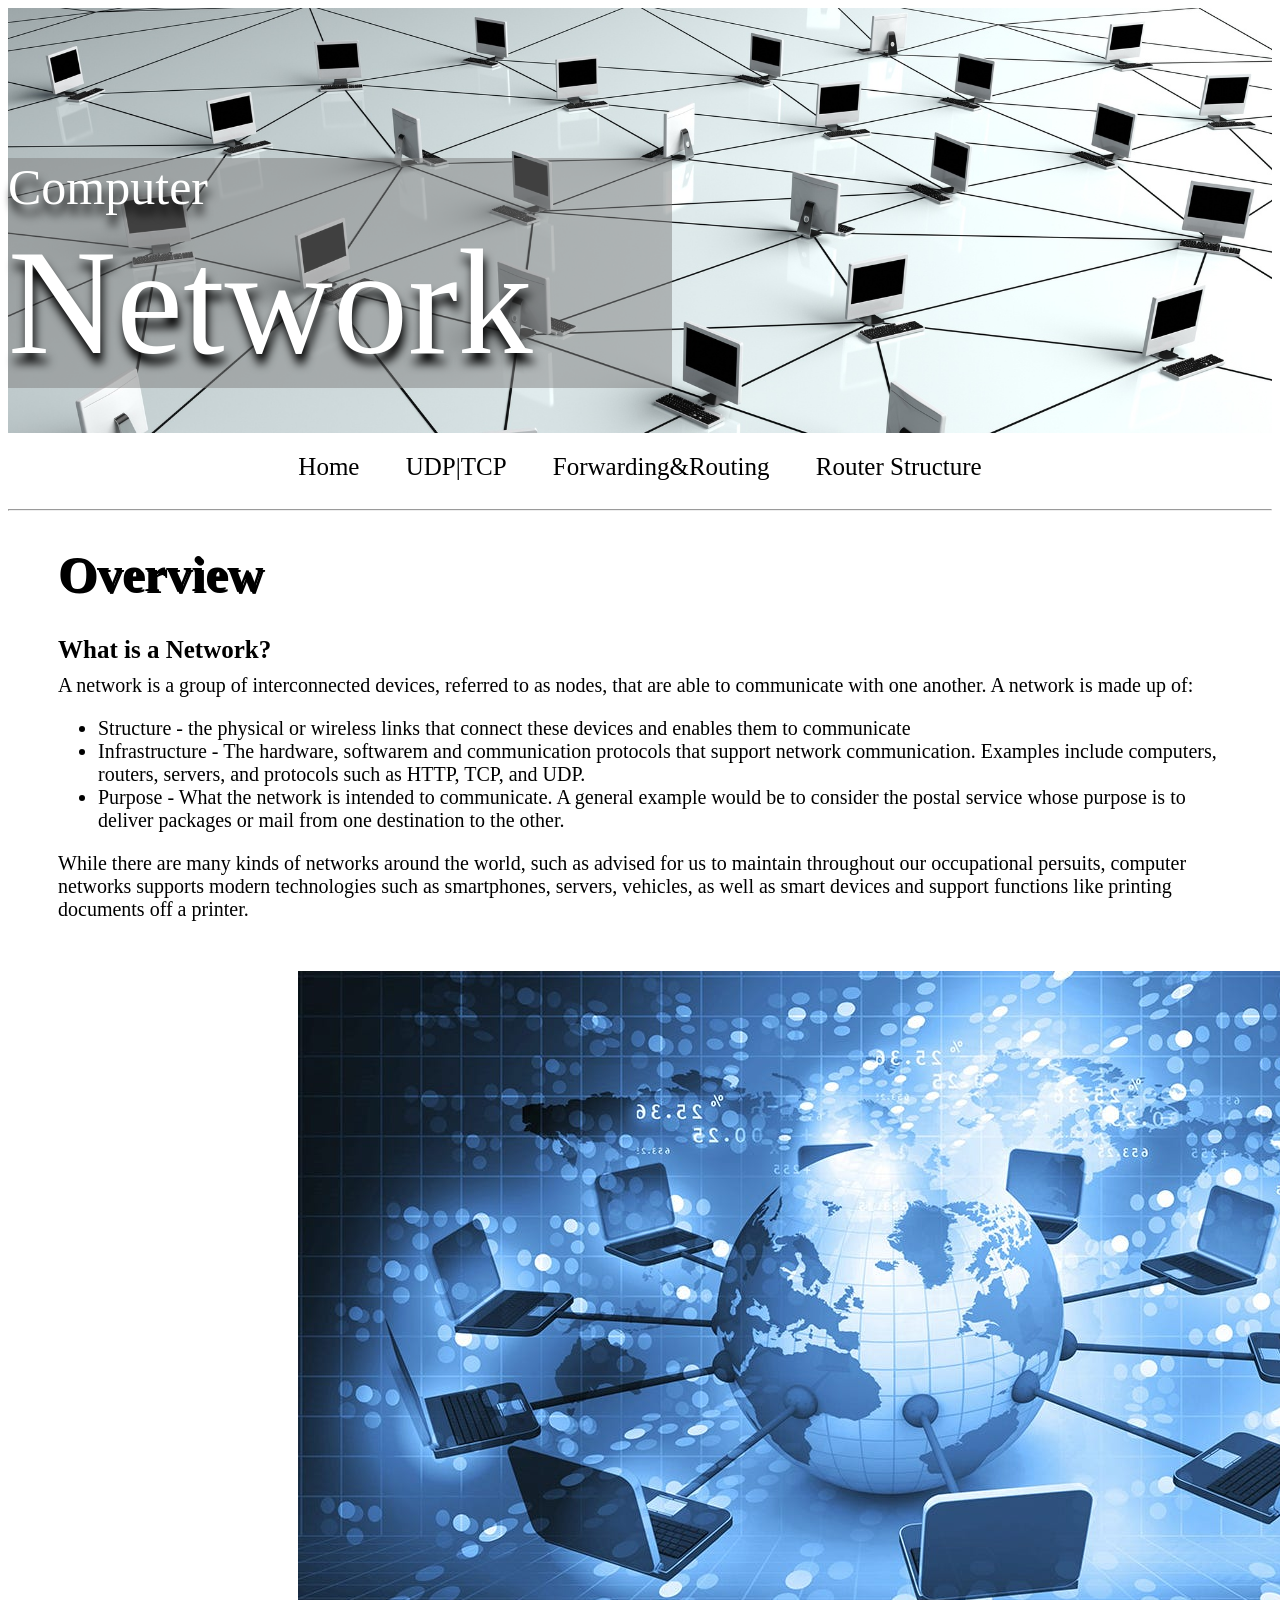
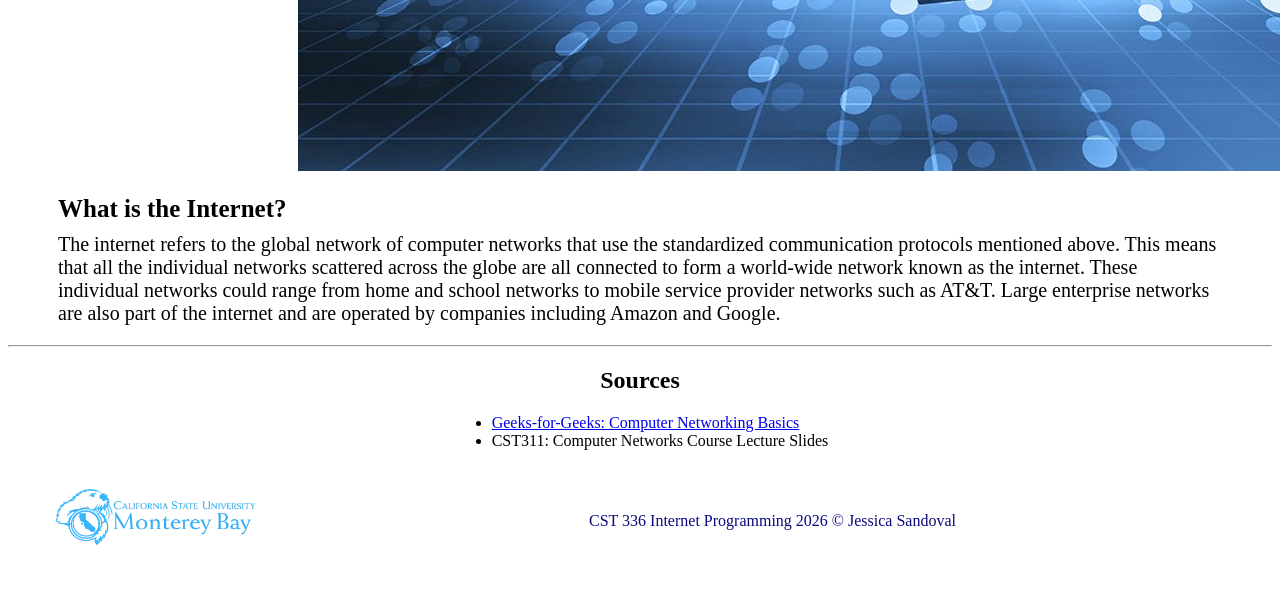
<file: hw1/index.html>
<!DOCTYPE html>
<html lang="en">
<head>
    <meta charset="UTF-8">
    <meta name="viewport" content="width=device-width, initial-scale=1.0">
    <title>Network & the Internet: Overview</title>

    <link href="css/style.css" rel="stylesheet"/>
</head>
<body>
    <header id="network">
        <div id="comp-header" class="header-text">Computer</div>
        <div id="net-header" class="header-text">Network</div>
    </header>

    <nav>
        <a href="index.html">Home</a>
        <a href="transport.html">UDP|TCP</a>
        <a href="routing.html">Forwarding&Routing</a>
        <a href="routers.html">Router Structure</a>
    </nav>

    <hr>

    <main id="content">
        <div id="overview">
            <h1>Overview</h1>
            <p class="home-content"> 
                <strong class="overview-topic">What is a Network?</strong>
                A network is a group of interconnected devices, referred to as nodes, that are able to communicate
                with one another. A network is made up of:
            </p>
            <p class="home-content">
            <ul class="home-content">
                <li>Structure - the physical or wireless links that connect these devices and enables them to communicate</li>
                <li>Infrastructure - The hardware, softwarem and communication protocols that support network communication.
                        Examples include computers, routers, servers, and protocols such as HTTP, TCP, and UDP.</li>
                <li>Purpose - What the network is intended to communicate. A general example would be to consider the postal service
                    whose purpose is to deliver packages or mail from one destination to the other.</li>
            </ul>
            
            <p class="home-content">
                While there are many kinds of networks around the world, such as advised for us to maintain throughout our occupational
                persuits, computer networks supports modern technologies such as smartphones, servers, vehicles, as well as smart devices and 
                support functions like printing documents off a printer.
            </p>

            <figure><img id="internet-img" src="img/global-network.jpg" alt="the internet"></figure>
            <p class="home-content"> 
                <strong class="overview-topic">What is the Internet?</strong>
                The internet refers to the global network of computer networks that use the standardized communication protocols mentioned above. 
                This means that all the individual networks scattered across the globe are all connected to form a world-wide network known as the 
                internet. These individual networks could range from home and school networks to mobile service provider networks such as AT&T. Large
                enterprise networks are also part of the internet and are operated by companies including Amazon and Google.
            </p>

        </div>

    </main>

    <hr>
    <section id="sources">
        <h2>Sources</h2>
        <ul>
            <li>
                <a href="https://www.geeksforgeeks.org/computer-networks/basics-computer-networking/"
                   target="_blank">Geeks-for-Geeks: Computer Networking Basics</a>
            </li>
            <li>CST311: Computer Networks Course Lecture Slides</li>
        </ul>
    </section>

    <footer>
        <figure><img id="logo" src="img/csumb_logo.png" alt="CSUMB"></figure>
        CST 336 Internet Programming 2026 &copy; Jessica Sandoval
    </footer>
    
</body>
</html>
</file>
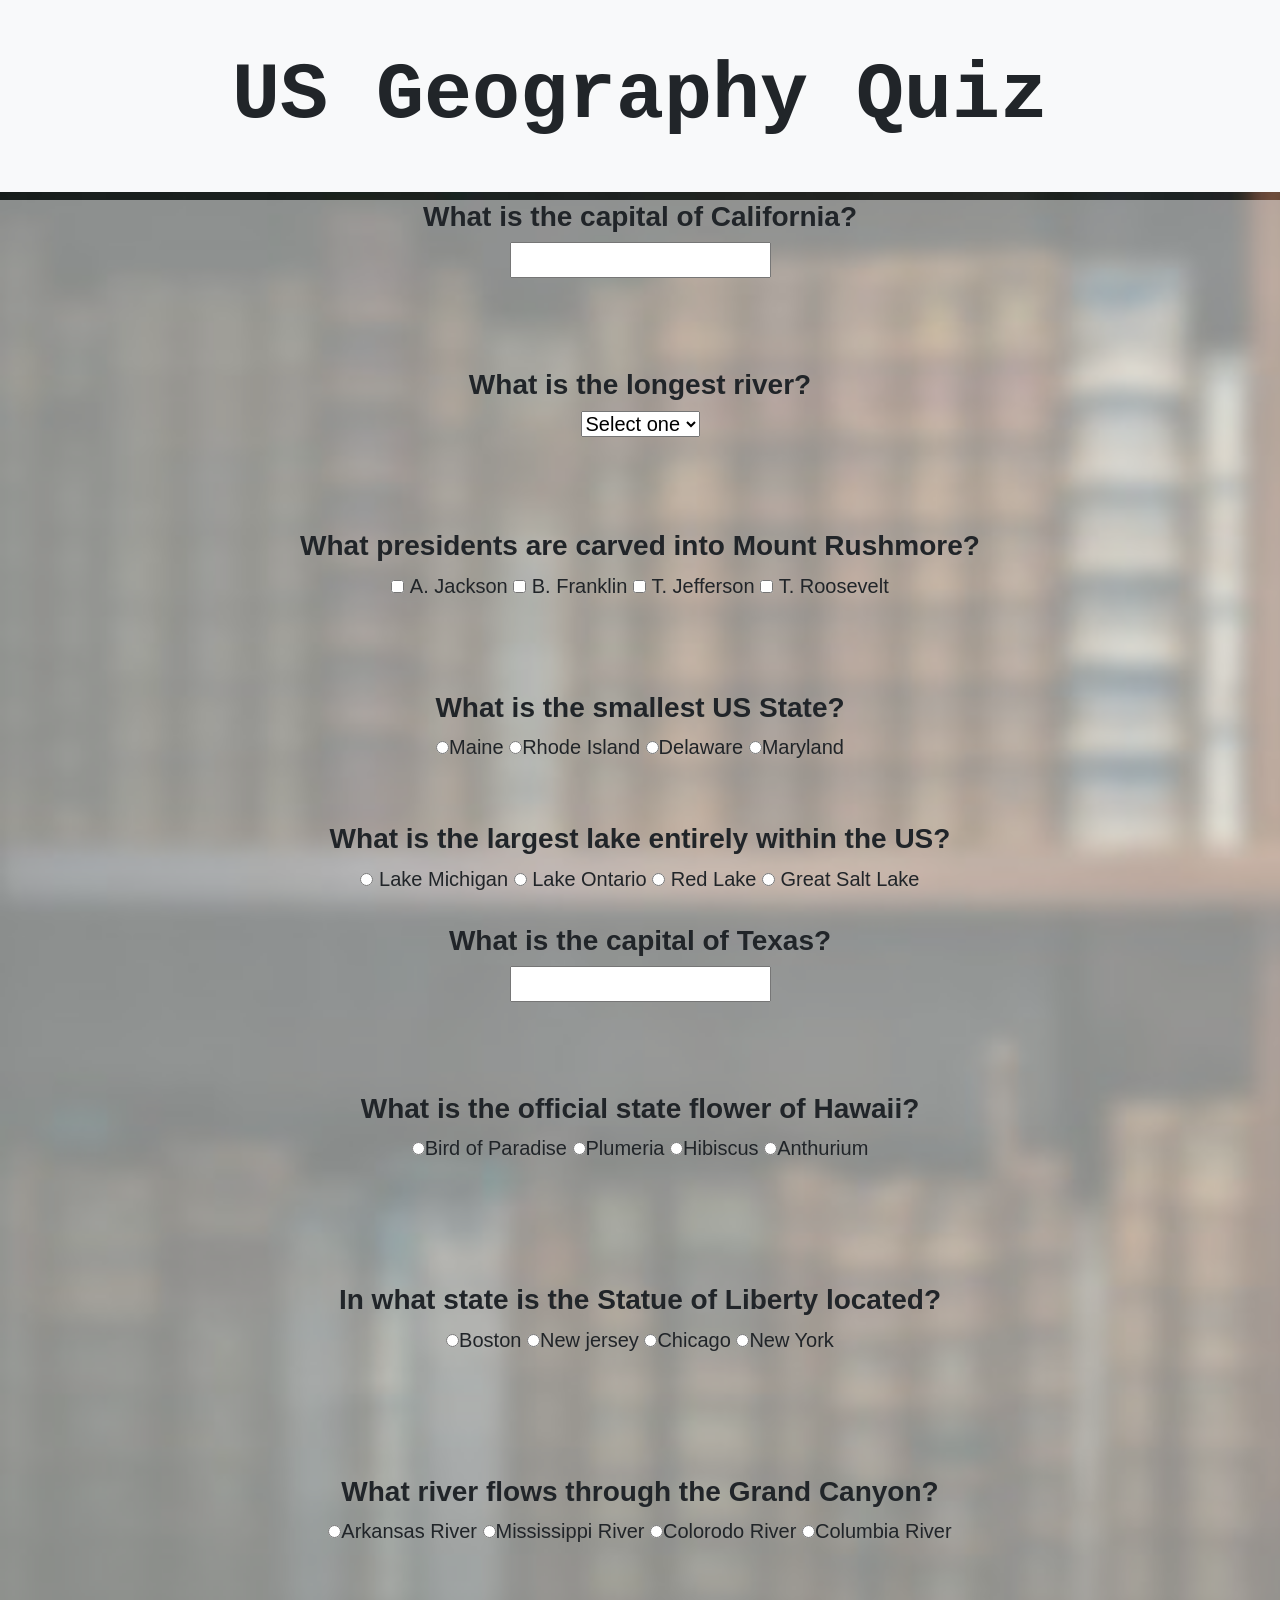
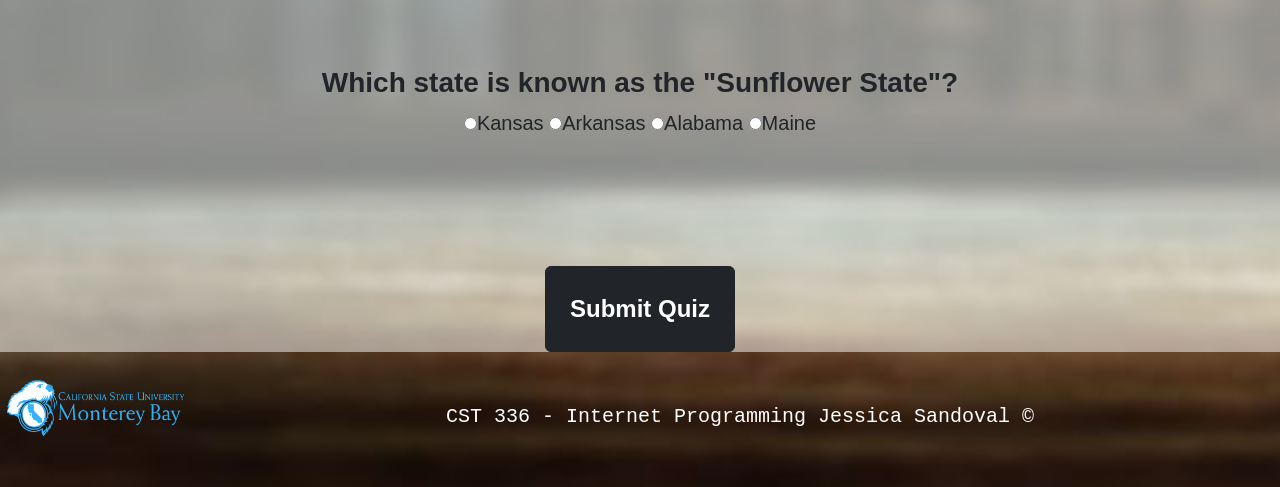
<file: hw2/index.html>
<!DOCTYPE html>
<html lang="en">
<head>
    <meta charset="UTF-8">
    <meta name="viewport" content="width=device-width, initial-scale=1.0">
    <title>US Geography Quiz</title>

    <link rel="stylesheet" href="https://cdn.jsdelivr.net/npm/bootstrap@5.3.3/dist/css/bootstrap.min.css">
    <link rel="stylesheet" href="css/style.css">
</head>
<body class="text-center">
    <header>
        <h1 class="p-5 bg-light fw-bold">US Geography Quiz</h1>
    </header>
    <main id="question-board">

        <h3 class="fw-bold"><span id="markImg1"></span>What is the capital of California?</h3>
        <input type="text" id="q1">
        <br><br>
        <div id="q1Feedback"></div>
        <br><br>

        <h3 class="fw-bold"><span id="markImg2"></span>What is the longest river?</h3>
        <select id="q2">
            <option value="">Select one</option>
            <option value="ms">Mississippi</option>
            <option value="mo">Missouri</option>
            <option value="co">Colorado</option>
            <option value="de">Delaware</option>
        </select>
        <br><br>
        <div id="q2Feedback"></div>
        <br><br>
        
        <!-- Checkboxes can have more than one response selected  -->
        <h3 class="fw-bold"><span id="markImg3"></span>What presidents are carved into Mount Rushmore?</h3>
        <input type="checkbox" id="Jackson"> <label for="Jackson">A. Jackson</label>
        <input type="checkbox" id="Franklin"> <label for="Franklin">B. Franklin</label>
        <input type="checkbox" id="Jefferson"> <label for="Jefferson">T. Jefferson</label>
        <input type="checkbox" id="Roosevelt"> <label for="Roosevelt">T. Roosevelt</label>
        <br><br>
        <div id="q3Feedback"></div>
        <br><br>

        <!-- Can randomize the choices for the checkmark and radio questions instead of hardcoding -->
        <h3 class="fw-bold"><span id="markImg4"></span>What is the smallest US State?</h3>
        <div id="q4Choices"></div>
        <br><br>
        <div id="q4Feedback"></div>
        
        <!-- Circular Multiple choice radio buttons can only have one response -->
        <h3 class="fw-bold"><span id="markImg5"></span>What is the largest lake entirely within the US?</h3>
        <input type="radio" name="q5" id="lm" value="Lake Michigan"> <label for="lm">Lake Michigan</label>
        <input type="radio" name="q5" id="lo" value="Lake Ontario"> <label for="lo">Lake Ontario</label>
        <input type="radio" name="q5" id="rl" value="Red Lake"> <label for="rl">Red Lake</label>
        <input type="radio" name="q5" id="gsl" value="Great Salt Lake"> <label for="gsl">Great Salt Lake</label>
        <br><br>
        <div id="q5Feedback"></div>
        
        <!-- Questions 6 input response  -->
        <h3 class="fw-bold"><span id="markImg6"></span>What is the capital of Texas?</h3>
        <input type="text" id="q6">
        <br><br>
        <div id="q6Feedback"></div>
        <br><br>
        

        <!-- Questions 7 multiple choice -->
        <h3 class="fw-bold"><span id="markImg7"></span>What is the official state flower of Hawaii?</h3>
        <div id="q7Choices"></div>
        <br><br>
        <div id="q7Feedback"></div>
        <br><br>

        <!-- Questions 8 multiple choice -->
        <h3 class="fw-bold"><span id="markImg8"></span>In what state is the Statue of Liberty located?</h3>
        <div id="q8Choices"></div>
        <br><br>
        <div id="q8Feedback"></div>
        <br><br>

        <!-- Questions 9 multiple choice -->
        <h3 class="fw-bold"><span id="markImg9"></span>What river flows through the Grand Canyon?</h3>
        <div id="q9Choices"></div>
        <br><br>
        <div id="q9Feedback"></div>
        <br><br>

        <!-- Questions 10 multiple choice -->
        <h3 class="fw-bold"><span id="markImg10"></span>Which state is known as the "Sunflower State"?</h3>
        <div id="q10Choices"></div>
        <br><br>
        <div id="q10Feedback"></div>
        <br><br>

        <h3 id="validationFdbk" class="bg-danger text-white"></h3>
        <button class="btn  btn-dark p-4 fs-4 fw-bold">Submit Quiz</button>
        <h2 id="totalScore" class="text-info"></h2>
    

        <h3 id="totalAttempts"></h3>
    </main>
    <footer>
        <img src="img/csumb_logo.png" alt="csumb logo" id="logo">
        CST 336 - Internet Programming Jessica Sandoval &copy; 
    </footer>
    <script src="js/script.js"></script>
    
</body>
</html>
</file>
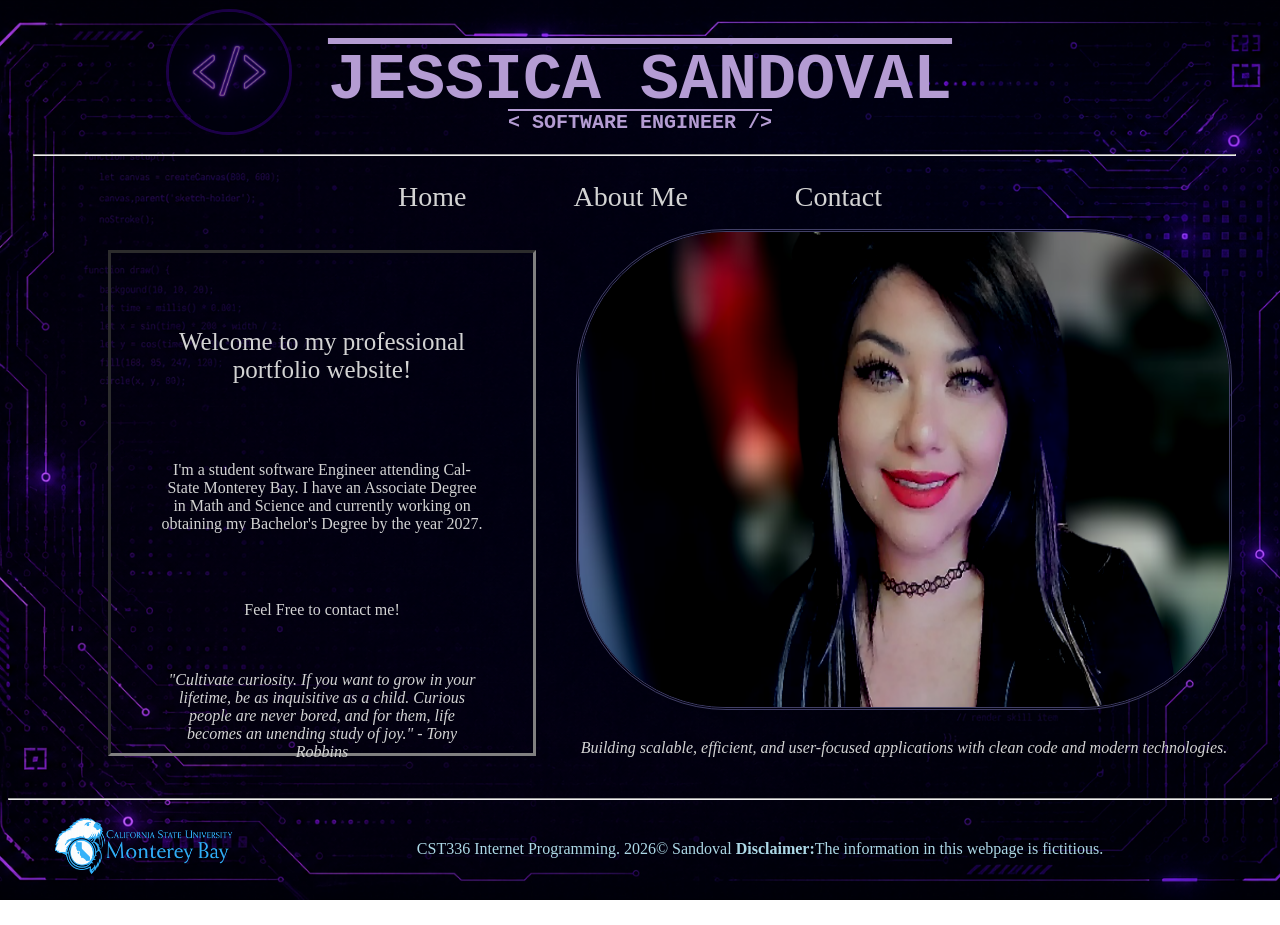
<file: lab1/index.html>
<!DOCTYPE html>
<html lang="en">

    <head>
        <!-- 
          The <meta> element using name and content is good practice as it considers 
          the visual parameters of users viewing the web page on a mobile device.
        -->
        <meta charset="utf-8">
        <meta name="viewport" content="width=device-width, initial-scale=1.0">

        <title>Lab 1: ePorfolio</title>

        <link href="style.css" rel="stylesheet"/>

    </head>

    <body>
        <header>
            <h1 class="header">JESSICA SANDOVAL</h1>
            <h3 class="header">&lt; SOFTWARE ENGINEER /&gt;</h3>

            <figure>
                <img class="icon" src="img/element_tags.png" alt="element_tags"/>
            </figure>

            <hr id="top">
            <nav>
                <a href="index.html">Home</a>
                <a href="about.html">About Me</a>
                <a href="contact.html">Contact</a>
            </nav>

        </header>

        <main class="home-content">

            <div class="left-column">
                <p id="welcome">Welcome to my professional portfolio website!</p>
                <br><br>
                
                <p>I'm a student software Engineer attending Cal-State Monterey Bay.
                    I have an Associate Degree in Math and Science and currently working
                    on obtaining my Bachelor's Degree by the year 2027.  
                </p>
                <br><br>

                <p>Feel Free to contact me!</p>
                <br><br>

                <em id="quote">"Cultivate curiosity. If you want to grow in your lifetime, be as inquisitive
                    as a child. Curious people are never bored, and for them, life becomes an 
                    unending study of joy." - Tony Robbins</em>
            </div>

            <div>

                <figure>
                    <img id="profile-pic" src="img/profile-js.png" alt="Jessica Sandoval"/>
                    <figcaption><em>Building scalable, efficient, and user-focused applications with clean code and modern technologies.</em></figcaption>
                </figure>
            

            </div>


        </main>

        <hr id="bottom">
        
        <footer>
            <figure><img id="logo" src="img/csumb_logo.png" alt="csumb_logo"/></figure>
            CST336 Internet Programming. 2026&copy; Sandoval
            <strong>Disclaimer:</strong>The information in this webpage is fictitious. 
        </footer>
        
    </body>

</html>
</file>
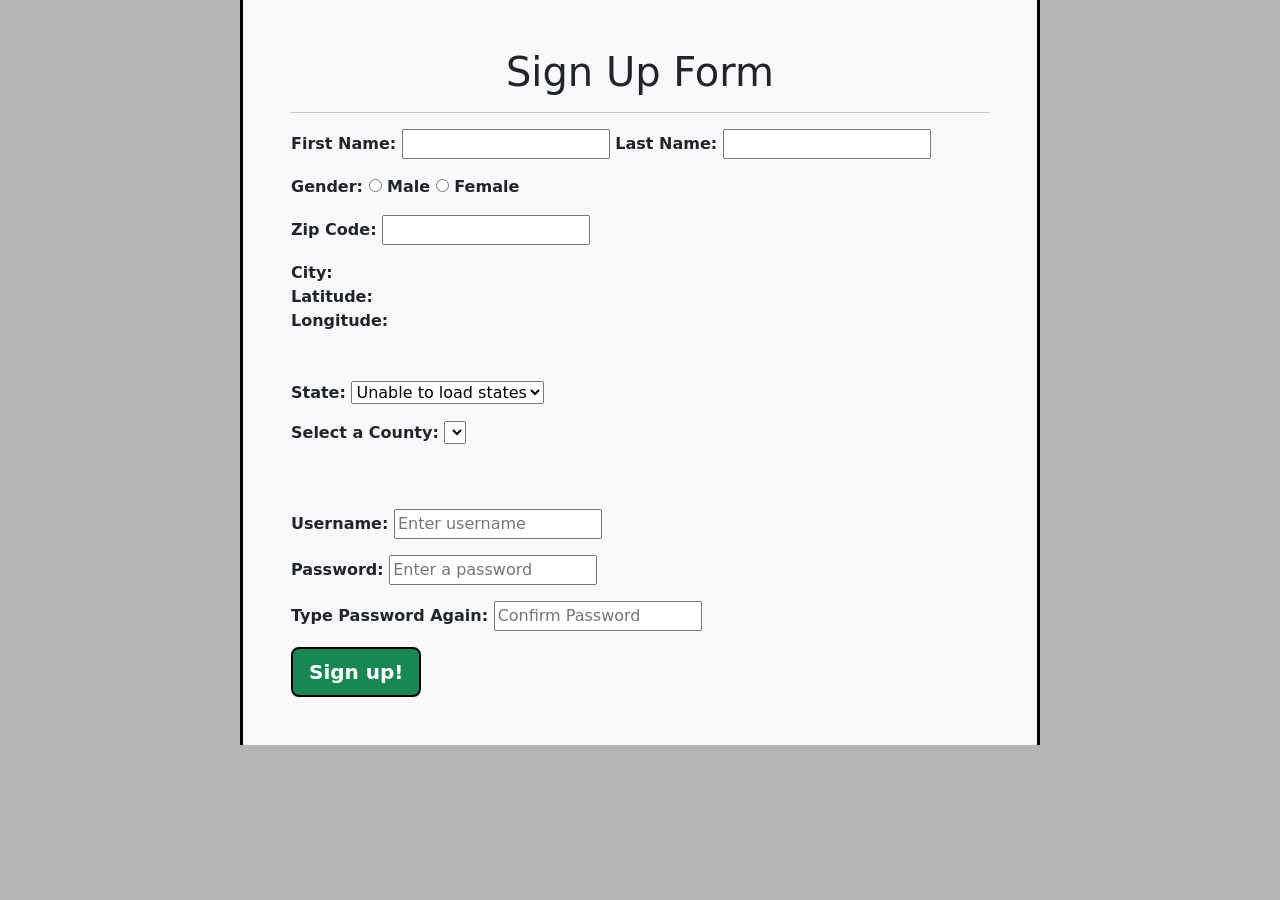
<file: lab3/index.html>
<!DOCTYPE html>
<html>
<head>
   <meta charset="utf-8">
   <title> Sign Up Page </title>

   <link rel="stylesheet" 
      href="https://cdn.jsdelivr.net/npm/bootstrap@5.3.3/dist/css/bootstrap.min.css">
      <link rel="stylesheet" href="css/styles.css">
</head>

<body id="form-bg">
<div id="form-base" class="container p-5 fw-semibold bg-light">
   <h1 id="heading" class="text-center"> Sign Up Form</h1>

    <hr>
   <form id="signupForm" action="welcome.html">

   <label class="mb-3"> First Name:
      <input type="text" id="fName" name="fName"><br>
   </label>

   <label>Last Name:
      <input class="mb-3" type="text" id="lName" name="lName"><br>
   </label>
   <div class="mb-3">
      Gender:
      <label><input type="radio" name="gender" value="m"> Male</label>
      <label><input type="radio" name="gender" value="f"> Female</label><br>
   </div>
   <label class="mb-3">Zip Code:
      <input type="text" id="zip" name="zip"><br>
   </label>
   <div>
      City: <span id="city"></span><br>
      Latitude: <span id="latitude"></span><br>
      Longitude: <span id="longitude"></span><br>
   </div>

   <label id="state-label" class="mb-3 pt-5">State:
   <select id="state" name="state">
      <option value="">Loading states...</option>
   </select><br>
   </label>

   <label id="county-label"  class="mb-3 pb-5">Select a County:
      <select id="county" name="county"></select><br>
   </label>

   <label class="mb-3">Username:
      <input type="text" id="username" name="username">
   </label>
   <span id="usernameError"></span><br>

   <label  class="mb-3">Password:
   <input type="password" id="password" name="password"><br>
   </label>
   <span id="passwordError"></span><br>

   <label class="mb-3">Type Password Again:
      <input type="password" id="passwordAgain" name="passwordAgain"><br>
   </label>
   <span id="confirmPasswordError"></span><br>

   <button id="submitBtn" class="btn btn-success btn-lg fw-bold">Sign up!</button>
   </form>
</div>
<script src="js/script.js"></script>
</body>
</html>
</file>
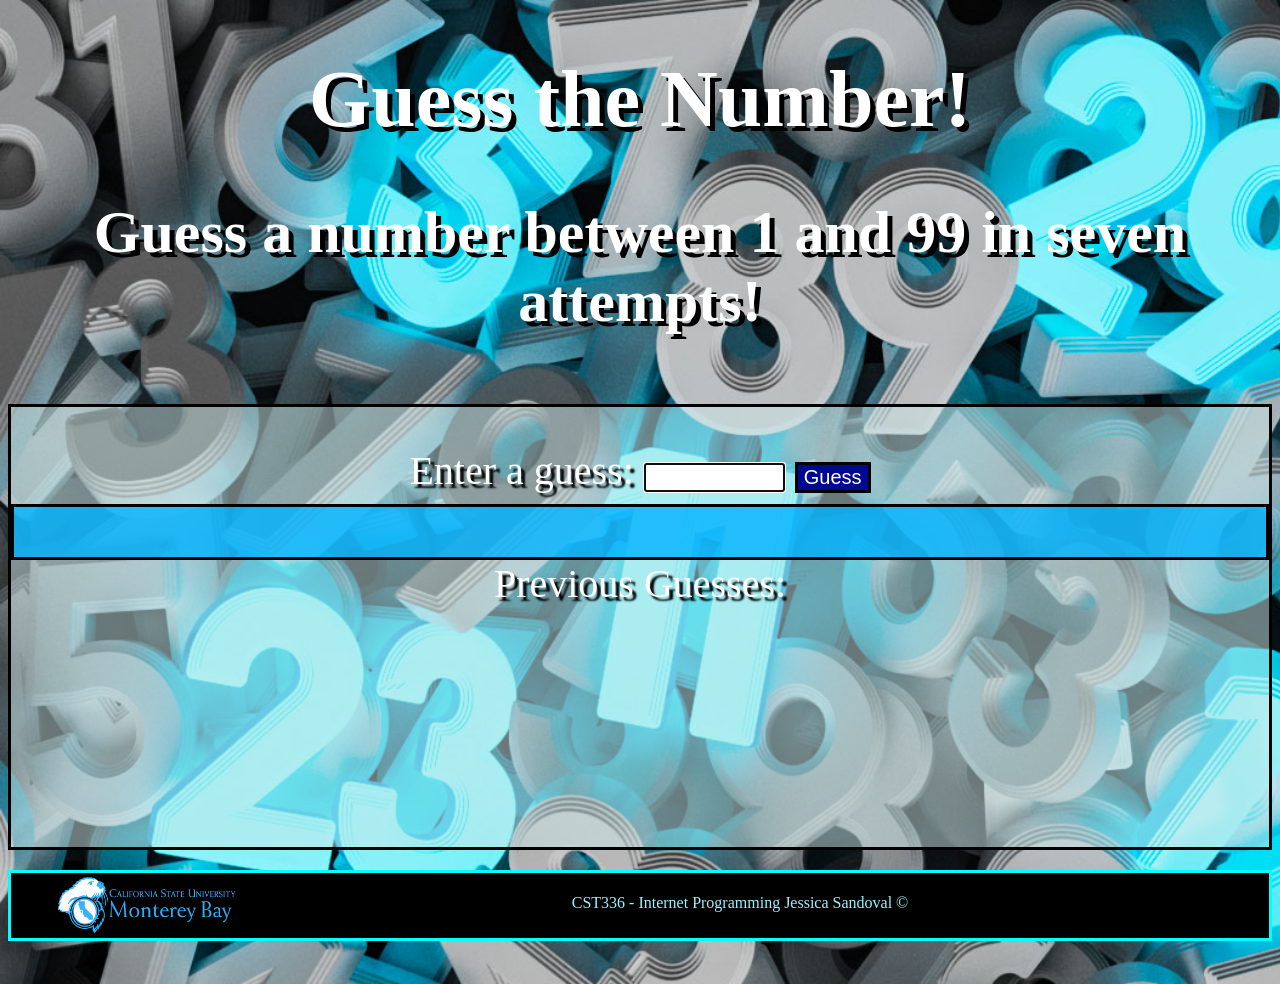
<file: lab2/guess_number/index.html>
<!DOCTYPE html>
<html>

    <!-- 
        Jessica Sandoval 
        CST336 - Lab 2: Guess the Number 
        07/05/2026
     -->
    <head>
        <title> Guess a Number </title>
        <meta charset="utf-8">
        <link href="css/style.css" rel="stylesheet"/>
    </head>
    <body>

        <header>
            <h1>Guess the Number!</h1>
            <h2>Guess a number between 1 and 99 in seven attempts!</h2>
        </header>
        <br>
        <div id="main">
          Enter a guess: 
          <!-- Creates a text box for user input -->
          <input type="text" id="playerGuess" size="10">         
          <button id="guessBtn"> Guess </button> <br>
          <button id="resetBtn"> Play Again! </button> 
          <div id="feedback"></div>
          <div> Previous Guesses:
                <span id="guesses"></span>
          </div>
          <div id="wins"></div>
          <div id="losses"></div>
        </div>


        <!-- <script>
            alert("Hi");
        </script> -->

        <footer>
            <figure>
                <img src="img/csumb_logo.png" alt="CSUMB-logo" id="logo">
                CST336 - Internet Programming Jessica Sandoval &copy; 
            </figure>
        </footer>
        
        <script src="js/script.js"></script>
    </body>
</html>
</file>
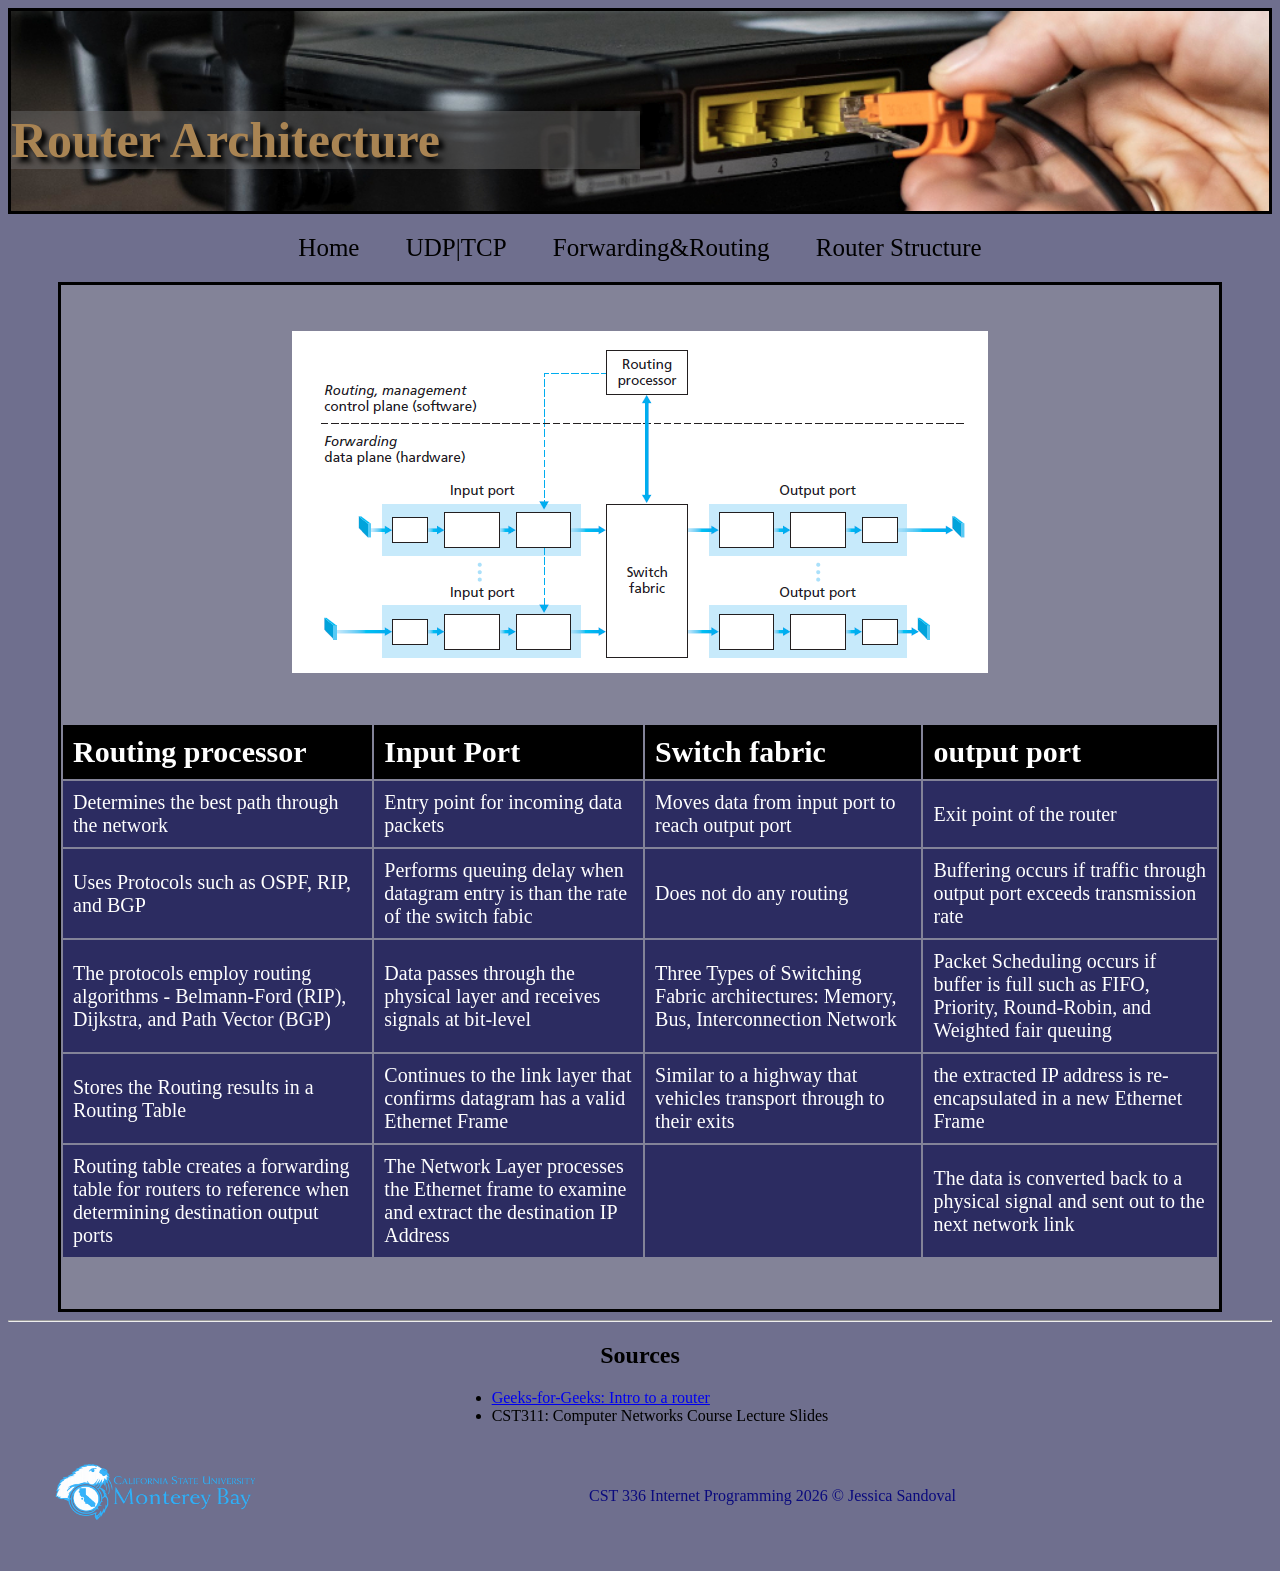
<file: hw1/routers.html>
<!DOCTYPE html>
<html lang="en">
<head>
    <meta charset="UTF-8">
    <meta name="viewport" content="width=device-width, initial-scale=1.0">
    <title>Router Structure</title>

    <link href="css/style.css" rel="stylesheet"/>

</head>
<body id="page-bg">
    <header id="router-header">
        <h1 id="header-text">Router Architecture</h1>
    </header>

    <nav>
        <a href="index.html">Home</a>
        <a href="transport.html">UDP|TCP</a>
        <a href="routing.html">Forwarding&Routing</a>
        <a href="routers.html">Router Structure</a>
    </nav>

    <main id="router">
        <figure><img id="inside-router-img" src="img/router-structure.png" alt="architecture"></figure>
        <table>
            <tr class="table-header">
                <td><strong>Routing processor</strong></td>
                <td><strong>Input Port</strong></td>
                <td><strong>Switch fabric</strong></td>
                <td><strong>output port</strong></td>
            </tr>
            <tr class="data">
                <td>Determines the best path through the network</td>
                <td>Entry point for incoming data packets</td>
                <td>Moves data from input port to reach output port</td>
                <td>Exit point of the router</td>
            </tr>
              <tr class="data">
                <td>Uses Protocols such as OSPF, RIP, and BGP</td>
                <td>Performs queuing delay when datagram entry is than the rate of the switch fabic</td>
                <td>Does not do any routing</td>
                <td>Buffering occurs if traffic through output port exceeds transmission rate</td>
            </tr>
              <tr class="data">
                <td>The protocols employ routing algorithms - Belmann-Ford (RIP), Dijkstra, and Path Vector (BGP)</td>
                <td>Data passes through the physical layer and receives signals at bit-level</td>
                <td>Three Types of Switching Fabric architectures: Memory, Bus, Interconnection Network</td>
                <td>Packet Scheduling occurs if buffer is full such as FIFO, Priority, Round-Robin, and Weighted fair queuing </td>
            </tr>
                <tr class="data">
                <td>Stores the Routing results in a Routing Table</td>
                <td>Continues to the link layer that confirms datagram has a valid Ethernet Frame</td>
                <td>Similar to a highway that vehicles transport through to their exits</td>
                <td>the extracted IP address is re-encapsulated in a new Ethernet Frame</td>
            </tr>
                <tr class="data">
                <td>Routing table creates a forwarding table for routers to reference when determining destination output ports</td>
                <td>The Network Layer processes the Ethernet frame to examine and extract the destination IP Address</td>
                <td></td>
                <td>The data is converted back to a physical signal and sent out to the next network link</td>
            </tr>
            
        </table>
    </main>

    <hr>
    <section id="sources">
        <h2>Sources</h2>
        <ul>
            <li>
                <a href="https://www.geeksforgeeks.org/computer-networks/introduction-of-a-router/"
                   target="_blank">Geeks-for-Geeks: Intro to a router</a>
            </li>
            <li>CST311: Computer Networks Course Lecture Slides</li>
        </ul>
    </section>

     <footer>
        <figure><img id="logo" src="img/csumb_logo.png" alt="CSUMB"></figure>
        CST 336 Internet Programming 2026 &copy; Jessica Sandoval
    </footer>
    
</body>
</html>
</file>
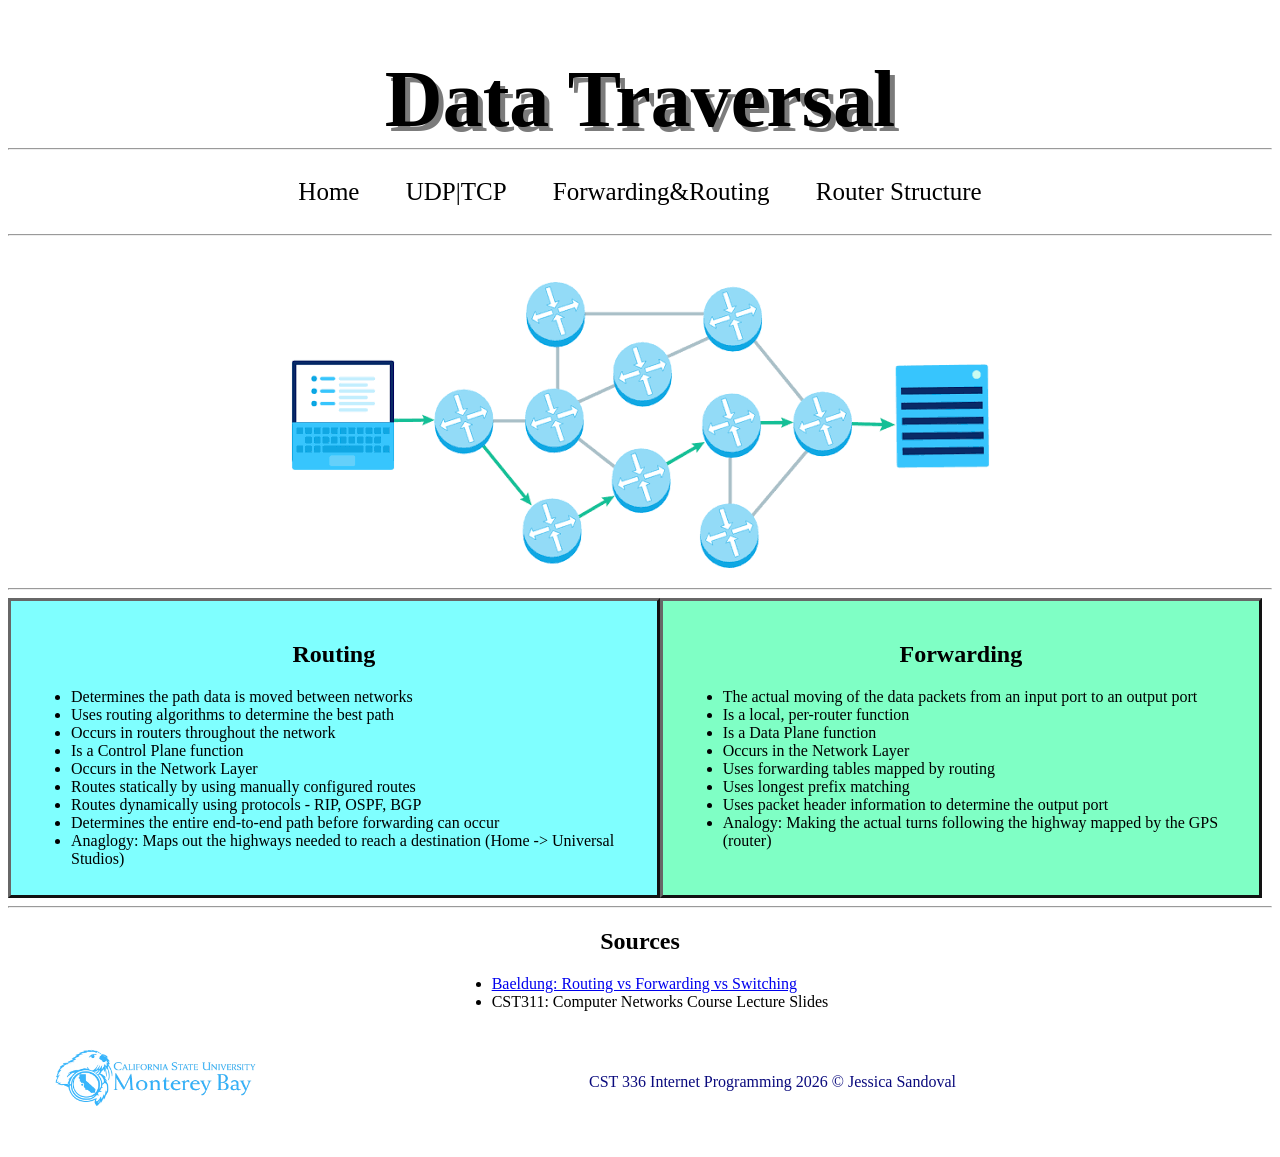
<file: hw1/routing.html>
<!DOCTYPE html>
<html lang="en">
<head>
    <meta charset="UTF-8">
    <meta name="viewport" content="width=device-width, initial-scale=1.0">
    <title>Data Traversal: Routing&Forwarding</title>

    <link href="css/style.css" rel="stylesheet"/>

</head>
<body>
    <header id="routing-head"><h1>Data Traversal</h1></header>
    <hr>
     <nav>
        <a href="index.html">Home</a>
        <a href="transport.html">UDP|TCP</a>
        <a href="routing.html">Forwarding&Routing</a>
        <a href="routers.html">Router Structure</a>
    </nav>

    <hr>

    <figure id="r-and-f"><img src="img/routing.png" alt="compare chart"/></figure>

    <hr>

    <main id="compare">
        <div id="r" class="container">
            <h2>Routing</h2>
            <ul>
                <li>Determines the path data is moved between networks </li>
                <li>Uses routing algorithms to determine the best path</li>
                <li>Occurs in routers throughout the network</li>
                <li>Is a Control Plane function</li>
                <li>Occurs in the Network Layer</li>
                <li>Routes statically by using manually configured routes</li>
                <li>Routes dynamically using protocols - RIP, OSPF, BGP</li>
                <li>Determines the entire end-to-end path before forwarding can occur</li>
                <li>Anaglogy: Maps out the highways needed to reach a destination (Home -> Universal Studios)</li>
            </ul>
        </div>

        <div id="f" class="container">
            <h2>Forwarding</h2>
            <ul>
                <li>The actual moving of the data packets from an input port to an output port</li>
                <li>Is a local, per-router function</li>
                <li>Is a Data Plane function</li>
                <li>Occurs in the Network Layer</li>
                <li>Uses forwarding tables mapped by routing</li>
                <li>Uses longest prefix matching</li>
                <li>Uses packet header information to determine the output port</li>
                <li>Analogy: Making the actual turns following the highway mapped by the GPS (router)</li>
            </ul>
        </div>

    </main>

    <hr>
    <section id="sources">
        <h2>Sources</h2>
        <ul>
            <li>
                <a href="https://www.baeldung.com/cs/routing-vs-forwarding-vs-switching"
                   target="_blank">Baeldung: Routing vs Forwarding vs Switching</a>
            </li>
            <li>CST311: Computer Networks Course Lecture Slides</li>
        </ul>
    </section>
     <footer>
        <figure><img id="logo" src="img/csumb_logo.png" alt="CSUMB"></figure>
        CST 336 Internet Programming 2026 &copy; Jessica Sandoval
    </footer>
    
</body>
</html>
</file>
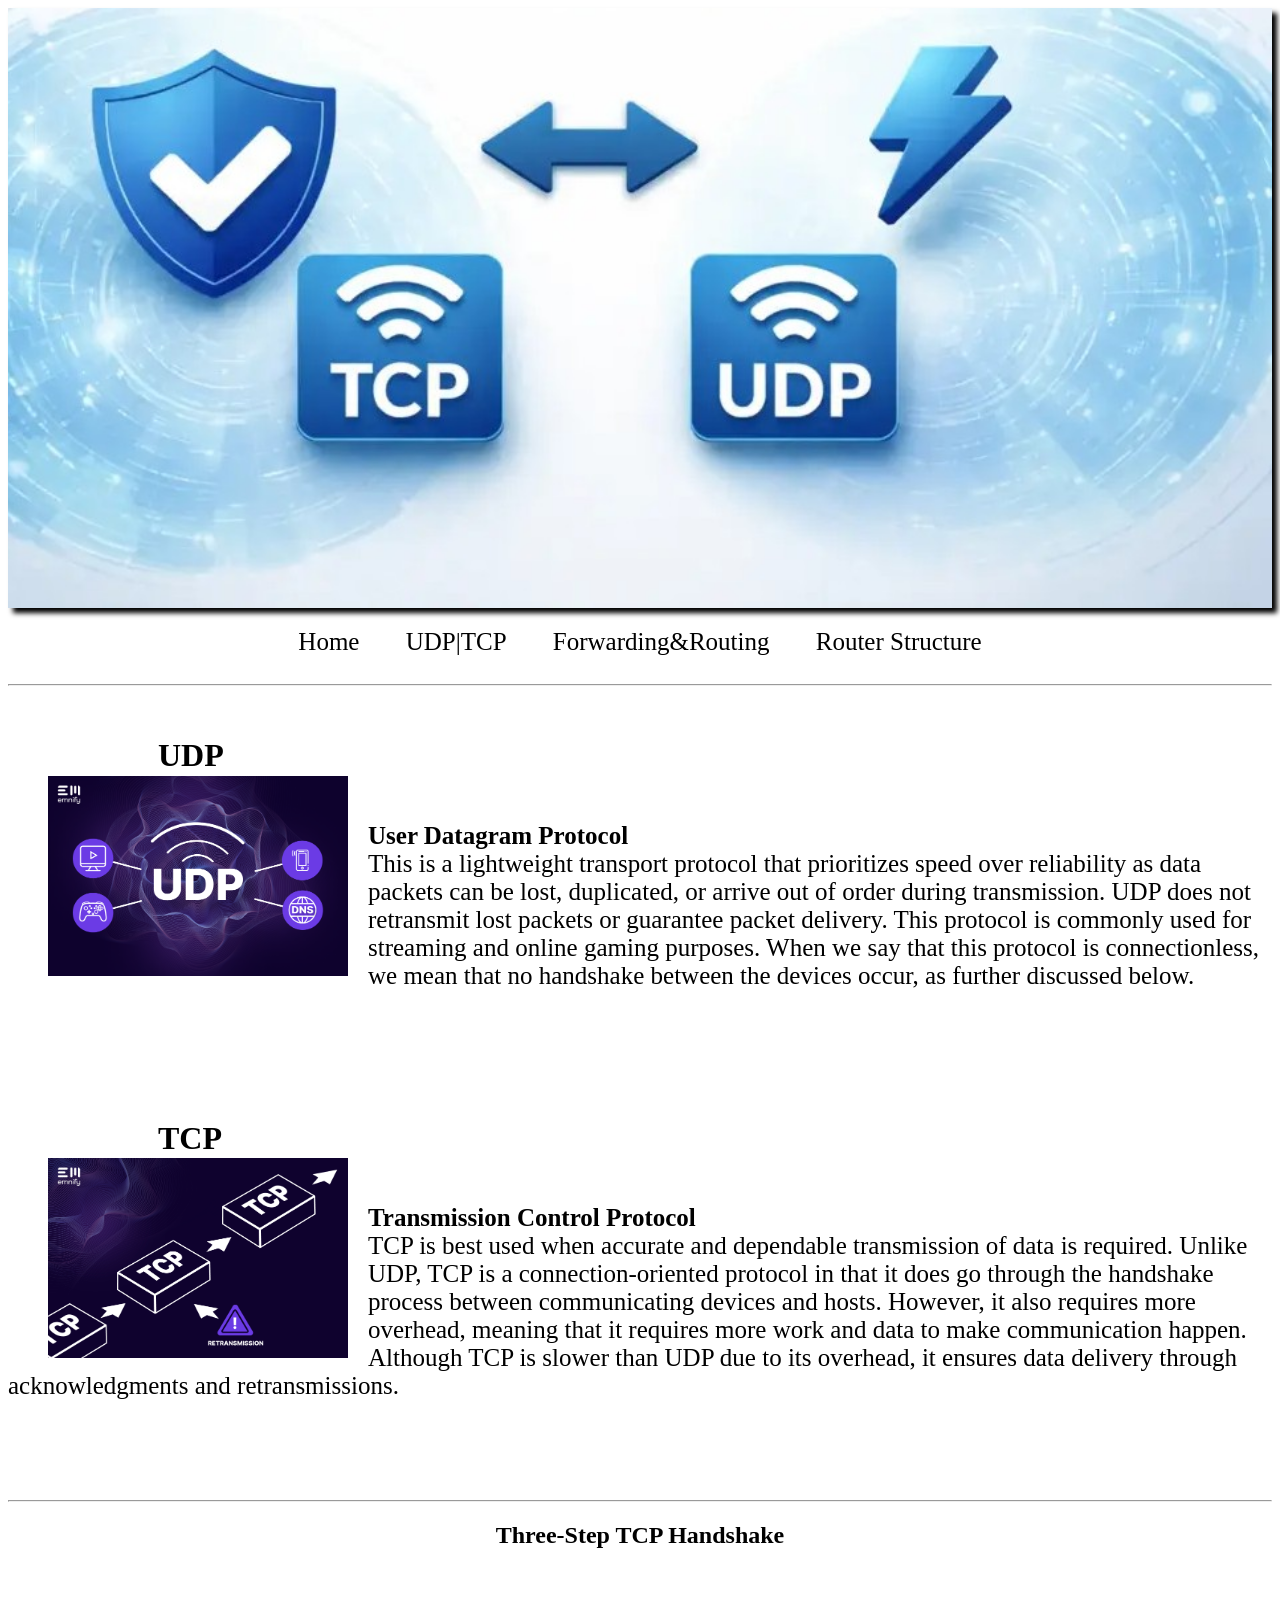
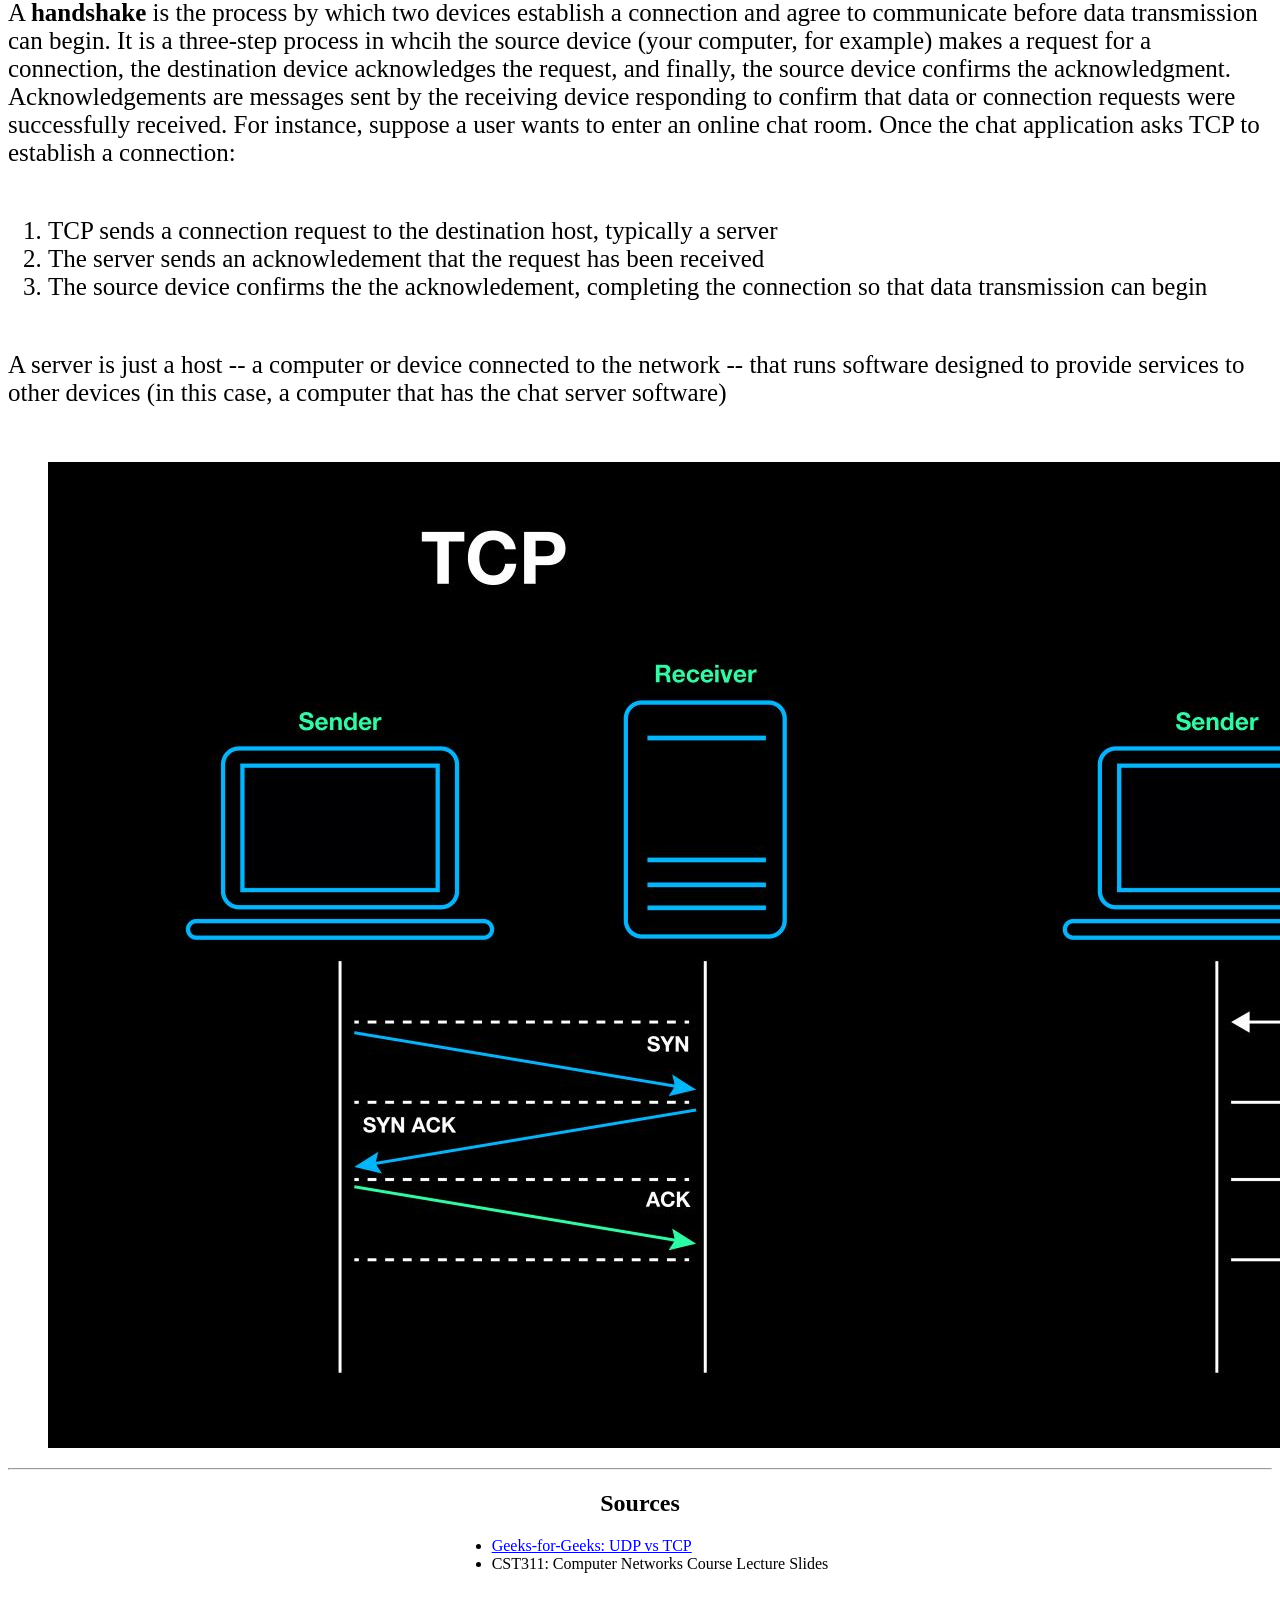
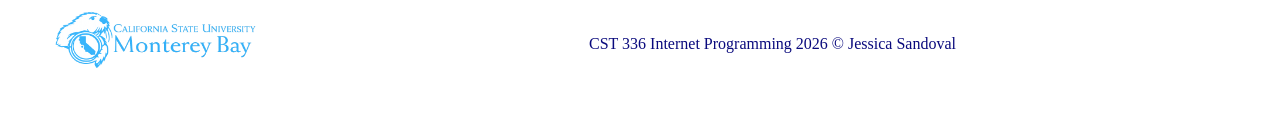
<file: hw1/transport.html>
<!DOCTYPE html>
<html lang="en">
<head>
    <meta charset="UTF-8">
    <meta name="viewport" content="width=device-width, initial-scale=1.0">
    <title>UDP & TCP Protocol</title>

    <link href="css/style.css" rel="stylesheet">

</head>
<body>
    <header id="transport-head"></header>

     <nav>
        <a href="index.html">Home</a>
        <a href="transport.html">UDP|TCP</a>
        <a href="routing.html">Forwarding&Routing</a>
        <a href="routers.html">Router Structure</a>
    </nav>

    <hr>

    <main>
        <div id="udp-vs-tcp">
            <h1 id="udp">UDP</h1>
            <figure><img class="content-img" src="img/Title-udp.webp" alt="udp"/></figure>
            <p class="protocol-text">
                <strong class="protocol-name">User Datagram Protocol</strong>
                This is a lightweight transport protocol that prioritizes speed over reliability as data packets can be 
                lost, duplicated, or arrive out of order during transmission. UDP does not retransmit lost packets or guarantee 
                packet delivery. This protocol is commonly used for streaming and online gaming purposes. When we say that this 
                protocol is connectionless, we mean that no handshake between the devices occur, as further discussed below.
            </p>

            <h1 id="tcp">TCP</h1>

            <figure><img class="content-img" src="img/tcp.webp" alt="tcp"/></figure>
            <p class="protocol-text">
                <strong class="protocol-name">Transmission Control Protocol</strong>
                TCP is best used when accurate and dependable transmission of data is required. Unlike UDP, TCP is a connection-oriented 
                protocol in that it does go through the handshake process between communicating devices and hosts. However, it also requires
                more overhead, meaning that it requires more work and data to make communication happen. Although TCP is slower than UDP due
                to its overhead, it ensures data delivery through acknowledgments and retransmissions. 
            </p>
        </div>
        </main>
        <hr>
        <article>
            <h2 id="article-head">Three-Step TCP Handshake</h2>

            <div>
                <p class="handshake-text">
                   A <strong>handshake</strong> is the process by which two devices establish a connection and agree to communicate before data transmission can 
                    begin. It is a three-step process in whcih the source device (your computer, for example) makes a request for a connection, the 
                    destination device acknowledges the request, and finally, the source device confirms the acknowledgment. Acknowledgements are 
                    messages sent by the receiving device responding to confirm that data or connection requests were successfully received. For instance, 
                    suppose a user wants to enter an online chat room. Once the chat application asks TCP to establish a connection:</p>

                    <ol>
                        <li>TCP sends a connection request to the destination host, typically a server</li>
                        <li>The server sends an acknowledement that the request has been received</li>
                        <li>The source device confirms the the acknowledement, completing the connection so that data transmission can begin</li>
                    </ol>
                <p class="handshake-text">A server is just a host -- a computer or device connected to the network -- that runs software designed to provide services to other 
                    devices (in this case, a computer that has the chat server software)</p>
              
                <figure>
                    <img id="handshake" src="img/udp-vs-tcp.jpg" alt="tcp handshake">
                </figure>
            </div>
        </article>   

    <hr>
    
    <section id="sources">
        <h2>Sources</h2>
        <ul>
            <li>
                <a href="https://www.geeksforgeeks.org/computer-networks/differences-between-tcp-and-udp/"
                   target="_blank">Geeks-for-Geeks: UDP vs TCP</a>
            </li>
            <li>CST311: Computer Networks Course Lecture Slides</li>
        </ul>
    </section>

     <footer>
        <figure><img id="logo" src="img/csumb_logo.png" alt="CSUMB"></figure>
        CST 336 Internet Programming 2026 &copy; Jessica Sandoval
    </footer>
    
</body>
</html>
</file>
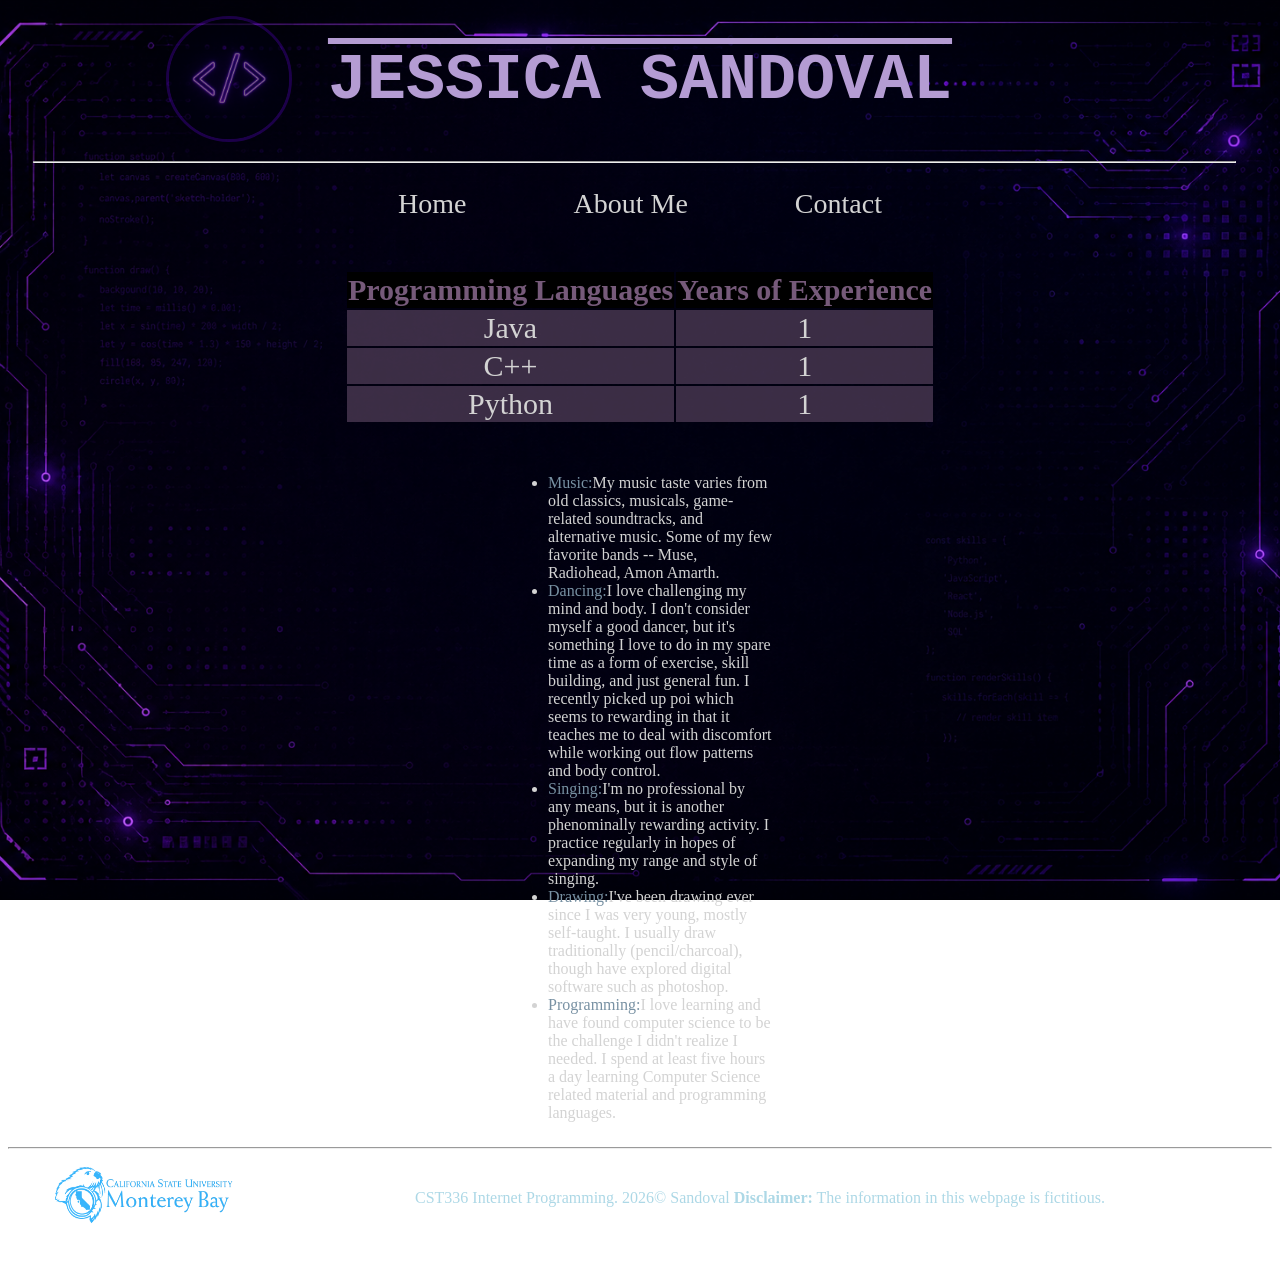
<file: lab1/about.html>
<!DOCTYPE html>
<html lang="en">
<head>
    <meta charset="UTF-8">
    <meta name="viewport" content="width=device-width, initial-scale=1.0">
    <title>About Me</title>

    <link href="style.css" rel="stylesheet" />
</head>

<body>

    <header id="about-header">
        <h1 class="header">JESSICA SANDOVAL</h1>
        <figure>
                <img class="icon" src="img/element_tags.png" alt="element_tags"/>
        </figure>
    </header>
    <hr id="top">
    <nav>
        <a href="index.html" rel="homepage">Home</a>
        <a href="about.html" rel="homepage">About Me</a>
        <a href="contact.html" rel="homepage">Contact</a>
    </nav>
    <main>
        <div id="container">
            <table>
                <tr id="table-header"> 
                    <td><strong>Programming Languages</strong></td> <!-- Header of the table; sits at the very top -->
                    <td><strong>Years of Experience</strong></td>   <!-- Next header data; sits right of 'Programming Languages'-->
                </tr>

                <tr class="table-row"> 
                    <td>Java</td>
                    <td>1</td>
                </tr>

                <tr class="table-row">
                    <td>C++</td>
                    <td>1</td>
                </tr>

                <tr class="table-row">
                    <td>Python</td>
                    <td>1</td>
                </tr>
            </table>

            <!-- The span element contains the contents between it to be modified individually. -->

            <ul id="hobby-list">
                <li><span class="hobby">Music:</span>My music taste varies from old classics, musicals, game-related soundtracks, and alternative music.
                                                     Some of my few favorite bands -- Muse, Radiohead, Amon Amarth.
                </li>
                <li><span class="hobby">Dancing:</span>I love challenging my mind and body. I don't consider myself a good dancer, but it's something I love to do in my
                    spare time as a form of exercise, skill building, and just general fun. I recently picked up poi which seems to rewarding in that it teaches me to deal 
                    with discomfort while working out flow patterns and body control.</li>
                <li><span class="hobby">Singing:</span>I'm no professional by any means, but it is another phenominally rewarding activity. I 
                        practice regularly in hopes of expanding my range and style of singing.</li>
                <li><span class="hobby">Drawing:</span>I've been drawing ever since I was very young, mostly self-taught. I usually draw traditionally (pencil/charcoal), though have 
                        explored digital software such as photoshop.</li>
                <li><span class="hobby">Programming:</span>I love learning and have found computer science to be the challenge I didn't realize I needed. I spend at least five hours a day learning Computer Science related material and 
                    programming languages.</li>

            </ul>


        </div>
    </main>

    <hr id="bottom">

    <footer>
        <figure><img id="logo" src="img/csumb_logo.png" alt="csumb_logo"/></figure>
            CST336 Internet Programming. 2026&copy; Sandoval
        <strong>Disclaimer:</strong> The information in this webpage is fictitious. 
    </footer>
        
    
</body>
</html>
</file>
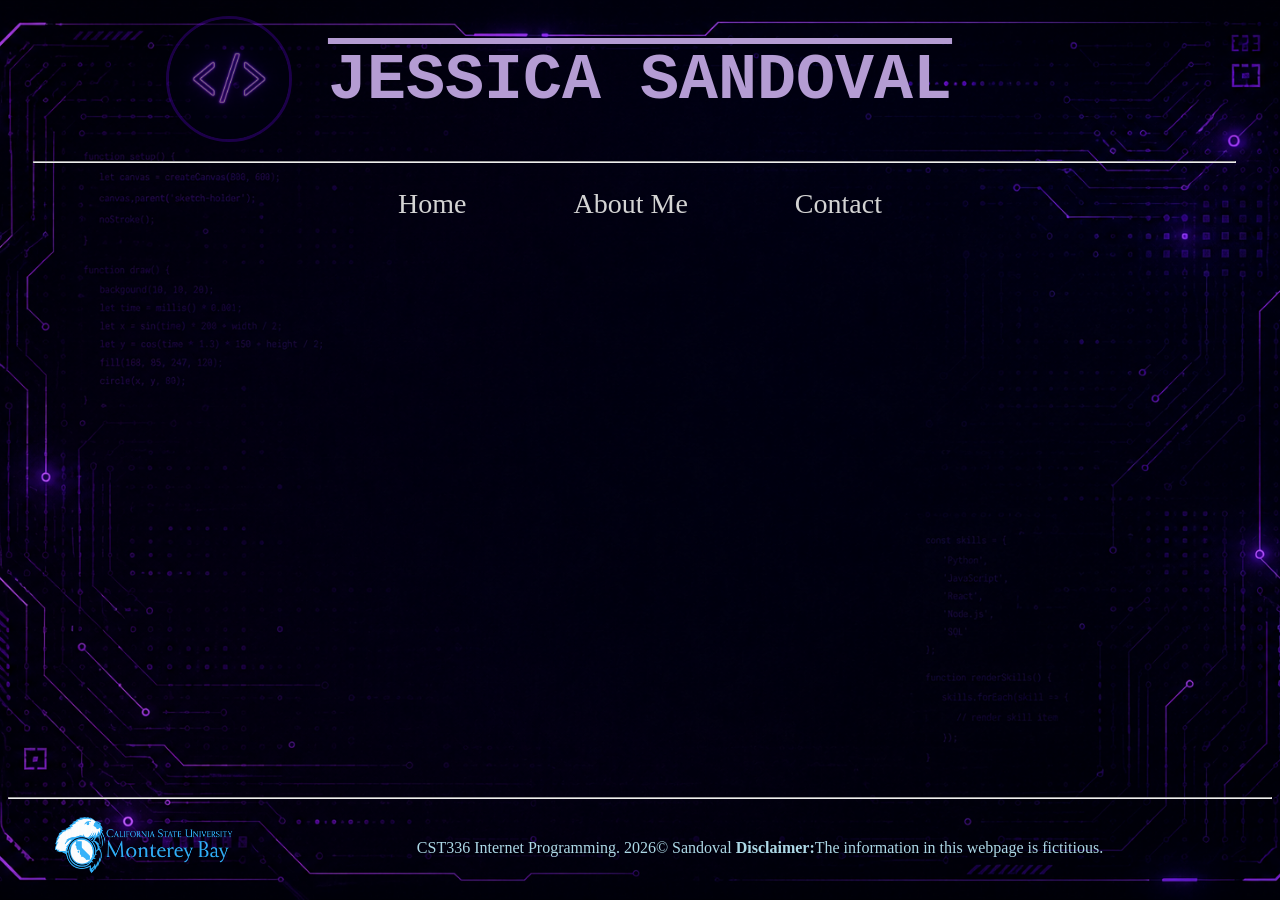
<file: lab1/contact.html>
<!DOCTYPE html>
<html lang="en">
<head>
    <meta charset="UTF-8">
    <meta name="viewport" content="width=device-width, initial-scale=1.0">

    <link href="style.css" rel="stylesheet"/>
    <title> Contact Me </title>
</head>

<body>
    <header>
        <h1 class="header">JESSICA SANDOVAL</h1>
        <figure>
                <img class="icon" src="img/element_tags.png" alt="element_tags"/>
        </figure>
    </header>

    <main>
        <hr id="top">
        <nav>
            <a href="index.html" rel="homepage">Home</a>
            <a href="about.html" rel="homepage">About Me</a>
            <a href="contact.html" rel="homepage">Contact</a>
        </nav>

        <div id="contact">
            <!-- Displays the google doc information form -->
            <iframe src="https://docs.google.com/forms/d/e/1FAIpQLSfwjux84ByHbtjStDH9qi_3aBimJzo6VO91PxnlGFm2xrgMdQ/viewform?embedded=true" 
            width="1000" 
            height="552" 
            frameborder="0" 
            marginheight="0" 
            marginwidth="0">Loading…</iframe>

        </div>
    </main>

    <!-- Line splitting main content from the footer -->
    <hr id="bottom">

     <footer id="home-footer">
            <figure><img id="logo" src="img/csumb_logo.png" alt="csumb_logo"/></figure>
            CST336 Internet Programming. 2026&copy; Sandoval
            <strong>Disclaimer:</strong>The information in this webpage is fictitious. 
    </footer>
</body>

</html>
</file>
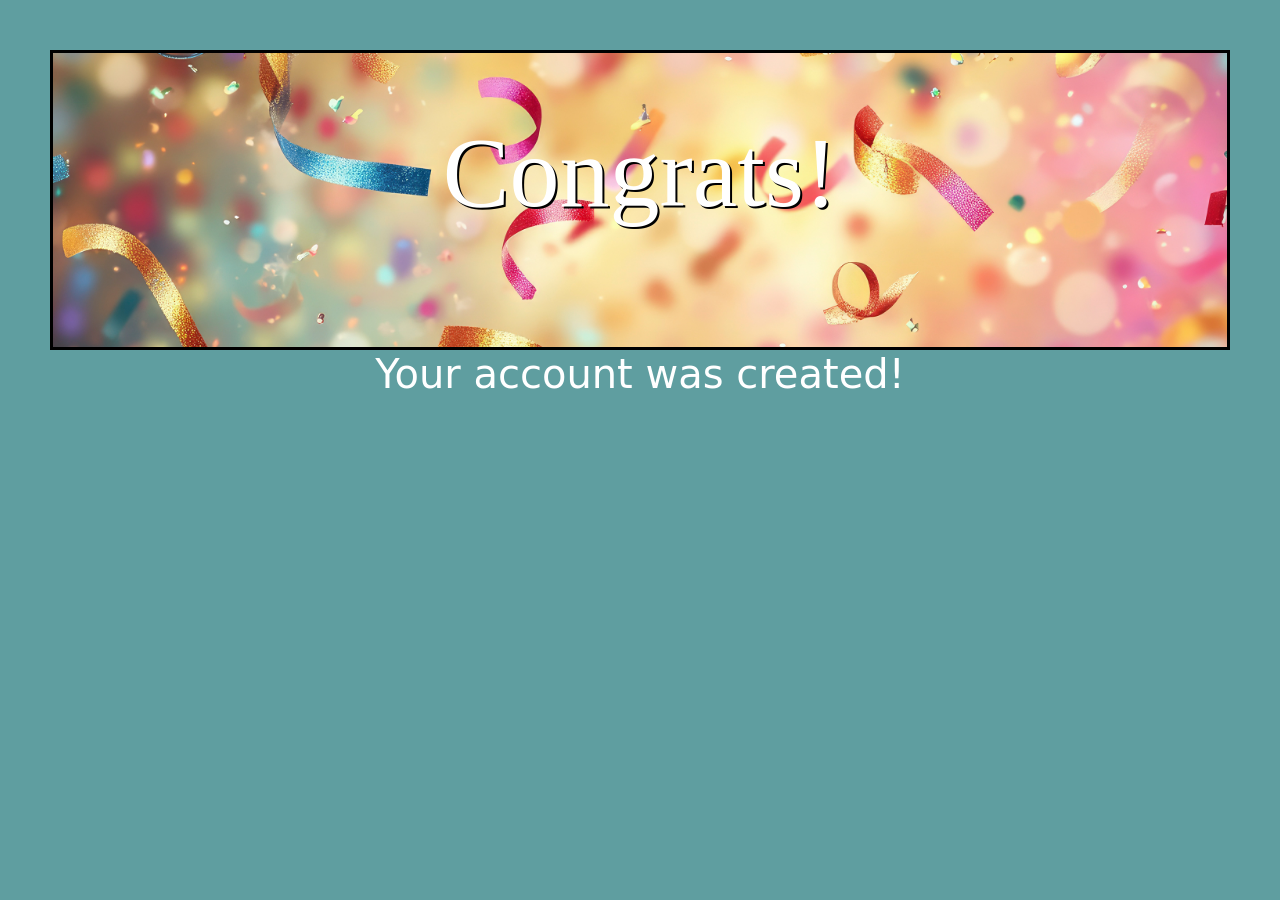
<file: lab3/welcome.html>
<!DOCTYPE html>
<html lang="en">
<head>
    <meta charset="UTF-8">
    <meta name="viewport" content="width=device-width, initial-scale=1.0">
    <title>Welcome</title>

    <link rel="stylesheet" 
      href="https://cdn.jsdelivr.net/npm/bootstrap@5.3.3/dist/css/bootstrap.min.css">

    <link rel="stylesheet" href="css/styles.css">
</head>
<body id="welcome-bg">
    <h1 id="msg" class="text-center"><span id="congrats">Congrats!</span> Your account was created!</h1>
</body>
</html>
</file>
<file: hw1/css/style.css>
#network {  /* Configurations for the header <header> tag */
    padding-top: 150px;
    margin: 0px;
    height: 275px;
    background-image: url(../img/network-devices.jpg);
    background-size: cover;
}

/* Top of the page header styling */
.header-text {
    margin-right: 600px;
    background-color: rgba(128, 128, 128, 0.5);
    color: #ffffff;
    text-shadow: 2px 10px 10px #000000;
}

#comp-header {
    font-size: 50px;
}
#net-header {
    font-size: 150px;
}

/* Navigation styling modifications */
nav, nav a {
    text-align: center;
    font-size: 25px;
    text-decoration: none;
    color: #000000;
    padding: 20px;
}

a:hover {
    text-decoration: underline;
    font-size: 30px;
}

/* Main/body styling */

#content h1 {
    text-shadow: 2px 2px #000000;
    font-size: 50px;
}

.home-content {
    font-size: 20px;
}

#overview {
    margin: auto 50px;
}
#internet-img {
    margin: 0px 200px;
    height: 800px;
    width: 1200px;
}

.overview-topic {
    display: block;
    font-size: 25px;
    padding-bottom: 10px;

}

/* Footer styling */
footer {
    color: #0a0a7d;
    margin-top: 0px;
    text-align: center;
}

#logo {
    float: left;
    height:150px;
    margin-top: -50px;
}

#sources ul {
    width: fit-content;
    margin: 0px auto;
}

/* -----------------------End Homepage content Styling-------------------------- */

/* ------------------TCP|UDP style configurations---------------------------- */
#transport-head {
    height: 600px;
    background-image: url(../img/tcp-vs-udp.jpg);
    background-size: cover;
    background-position: 100% 20%;
    background-repeat: no-repeat;
    box-shadow: 5px 5px 5px #000000;
}

/* body container holding udp|tcp image and content */w
#udp-vs-tcp {
    border: #000000 solid;
    margin: 50px;
}

#udp, #tcp, figure {
    padding-top: 30px;
}

.content-img {
    height: 200px;
    width: 300px;
    margin-top: -50px;
    float: left;
    padding-right: 20px;
}

#tcp, #udp {
    padding-left: 150px;
}

#tcp {
    clear: both;
}

.protocol-text {
    margin-bottom: 100px;
    margin-top: -20px;
    font-size: 25px;
}

.protocol-name {
    display: block;
}

.handshake {
    height: 500px;
    width: 900px;
    margin-left: 25%;
}
.handshake-text, ol {
    margin-top: 50px;
    font-size: 25px;
}

#article-head {
    color: #000000;
}
/* ------------------End TCP|UDP style configurations------------------------ */

/* ------------------Routing and Forwarding style configurations------------------------ */
#routing-head {
    text-align: center;
    margin-top: 30px;
    font-size: 40px;
    margin-bottom: -50px;
    text-shadow: 5px 5px#7b7b7b;
}

#compare {
    display: flex;
    justify-content: center;
    height: 300px;
}

h2, #r-and-f {
    text-align: center;
}

.container {
    border: #676767 outset;
    padding: 20px;
}
#r {
    background-color: rgba(0, 255, 255, 0.5);
}
#f {
    margin-right: 10px;
    background-color: rgba(0, 255, 140, 0.5);
}
/* ------------------End Routing and Forwaring style configurations------------------------ */

/* ------------------Router Structure style configurations------------------------ */

#page-bg {
    background-color: #6f6f8e;
}

#inside-router-img {
    display: block;
    margin: 0px auto;
}

#router-header {
    border: #000000 solid;
    height: 200px;
    background-image: url(../img/router.jpg);
    background-size: cover;
    background-position: center;
    background-repeat: no-repeat;
}

#header-text {
    background-color: rgba(103, 103, 103, 0.5);
    font-size: 50px;
    text-shadow: 5px 5px 5px #000000;
    margin-right: 50%;
    margin-top: 100px;
    color: #a98453;
}
#router {
    background-color: rgba(175, 175, 175, 0.3);
    border: #000000 solid;
    margin: auto 50px;
}

table {
    margin: 50px auto;
    color: #ffffff;
}

.table-header {
    background-color: #000000;
    font-size: 30px;
}

.data {
    background-color: #2c2c61;
    font-size: 20px;
}

td {
    padding: 10px;
}
/* ------------------End Router Structure style configurations------------------------ */
</file>
<file: hw2/css/style.css>
body {
    background-image: url(../img/Geography.jpg);
    background-size: cover;
    font-family: 'Courier New', Courier, monospace;
    font-size: 20px;;
}

#question-board {
    background-color: rgba(255, 255, 255, 0.5);
    height: auto;
    font-family:Arial, Helvetica, sans-serif
}

h1 {
    font-size: 80px;
}

#logo {
    height: 150px;
    width: 200px;
    float: left;
    margin-top: -65px;
}
footer {
    color: #fff;
    margin-top: 50px;
}
</file>
<file: lab1/style.css>
/*
    Jessica Sandoval 
    CST336 - Lab 1: ePortfolio
    CSS Stylesheet
*/

/* Header style modifications */
.header {
    color: #b49cd3;
    font-family: 'Courier New', Courier, Arial, sans-serif;
    text-decoration: overline;
}
.icon {
        float: left;
        height: 120px;
        width: 120px;
        margin-top: -145px;
        margin-left: 10%;
        opacity: 50%;
        border-radius: 300px;
        border-style: solid;
        border-color: #6f00ff80;
}

h1 {
    font-size: 65px;
    text-align: center;
}

h3 {
    font-size: 20px;
    text-align: center;
    margin-top: -50px;
}

#top {
    width: 95%;
    margin-left: 2%;
    margin-bottom: 25px;
}

#bottom {
    margin-top: 25px;
}

/* Background configuration using properties to center
    and fill the main page background */
body {

    background-image: url(img/background-blk-purple-curcuit-board.png);
    background-repeat: no-repeat;
    background-attachment: fixed;
    background-position: center;
    background-size: cover;
}

.home-content {
    display: flex; /* Sits the block elements into a default row */
    justify-content: space-evenly;
    align-items: center; /* centers perpendicularly from the main axis */
}

#profile-pic {
    width: 650px;
    height: 475px;
    margin-top: 0px;
    border-radius: 150px;
    border-style: double;
    border-color: #413f66;
}


.left-column {
    width: 700px;
    height: 400px;
    border: inset;
    border-color: grey;
    margin-top: 20px;
    margin-left: 100px;
    color: lightgray;
    padding: 50px;
    text-align: center;
}

figcaption {
    color: lightgray;
    margin-top: 25px;
    text-align: center;
}

nav {
    font-size:28px;
    text-align: center;
}

nav a{
    padding: 50px;   /* Spaces out the link text. Padding targets inner-space */
    color: lightgray; /* default color or link is blue */
    text-decoration: none; /* removes the underline default of a hyperlink */
}


a:hover { /* Changes to the link elements when hovered over */
    font-size: 35px;
    color: #7891a3;
}

#welcome {
    font-size: 25px;
    text-align: center;
}

footer {
    color: lightblue;
    margin-top: 40px;
    text-align: center;

}

#logo {
    height: 150px;
    width: 200px;
    margin-top: -65px;
    float: left;
}

/* style modificaftions specific to the about me page starting with the table*/

table {
 
    position: relative;
    margin: 50px auto;
}
#table-header {
    background-color: black;
}

.table-row {
    background-color: #765a7a80;
}

td strong {
    color: #765a7a;
}

td {
    font-size: 30px;
}

/* Configurations to style the interests list of the about me page */
#hobby-list {
    text-align: left;
    margin: 0px 500px;
}

.hobby {
    color: #7891a3;
}

/* Modifies the text color and alignment of text within the table */
#container {
    color: lightgrey;
    text-align: center;
}


/* Style changes for the contact page */
#contact {
    display: flex;    
    margin-top: 0px;
    justify-content: center;
}
</file>
<file: lab3/css/styles.css>
#submitBtn {
    border: 2px solid #000;
}
#state-label {
    display: block;
}

#form-base {
    width: 800px;
    border-right: solid #000;
    border-left: solid #000;
}

#form-bg {
    background-color: #b5b5b5;
}

#county-label {
    display: block;
}

#welcome-bg {
    background-color: #5f9ea0;
}

#msg {
    color: #fff;
    padding: 50px;
}

#congrats {
    display: block;
    border: solid #000;
    height: 300px;
    padding-top: 60px;
    font-size: 100px;
    font-family: fantasy;
    background-image: url(../img/confetti.jpg);
    background-size: cover;
    color: #ffffff;
    text-shadow: 2px 2px #000;
}
</file>
<file: lab2/guess_number/css/style.css>
/* 
Jessica Sandoval
CST336 - Lab 2: Guess the Number 
07/05/2026
*/

header {
    color: #fff;
    text-shadow: 5px 5px #000;
    text-align: center;
    font-size: 40px;
}

body {
    background-image: url(../img/glow-numbers.jpg);
    background-size: cover;
    background-repeat: no-repeat;
}

#main {
    border: solid #000;
    background-color: rgba(205, 233, 233, 0.5);
    height: 400px;
    font-size: 40px;
    color: #ffffff;
    text-shadow: 4px 4px 2px #000; 
    padding-top: 40px;   
    text-align: center;
}

#feedback {
    border: solid #000;
    background-color: rgba(0, 179, 255, 0.8);
    height: 50px;
    margin-top: 10px;
    text-shadow: 2px 2px #000;
}

#playerGuess {
    font-size: 20px;
}

#guessBtn {
    background-color: #000790;
    border: solid #000;
    color: #fff;
    font-size: 20px;
}
footer {
    text-align: center;
    color: #97f3ff;
    background-color: #000;
    height: 60px;
    padding-top: 5px;
    margin-top: 20px;
    border: solid #00ffff;
}

#logo {
    float: left;
    height: 150px;
    width: 200px;
    margin-top: -60px;
}
</file>
